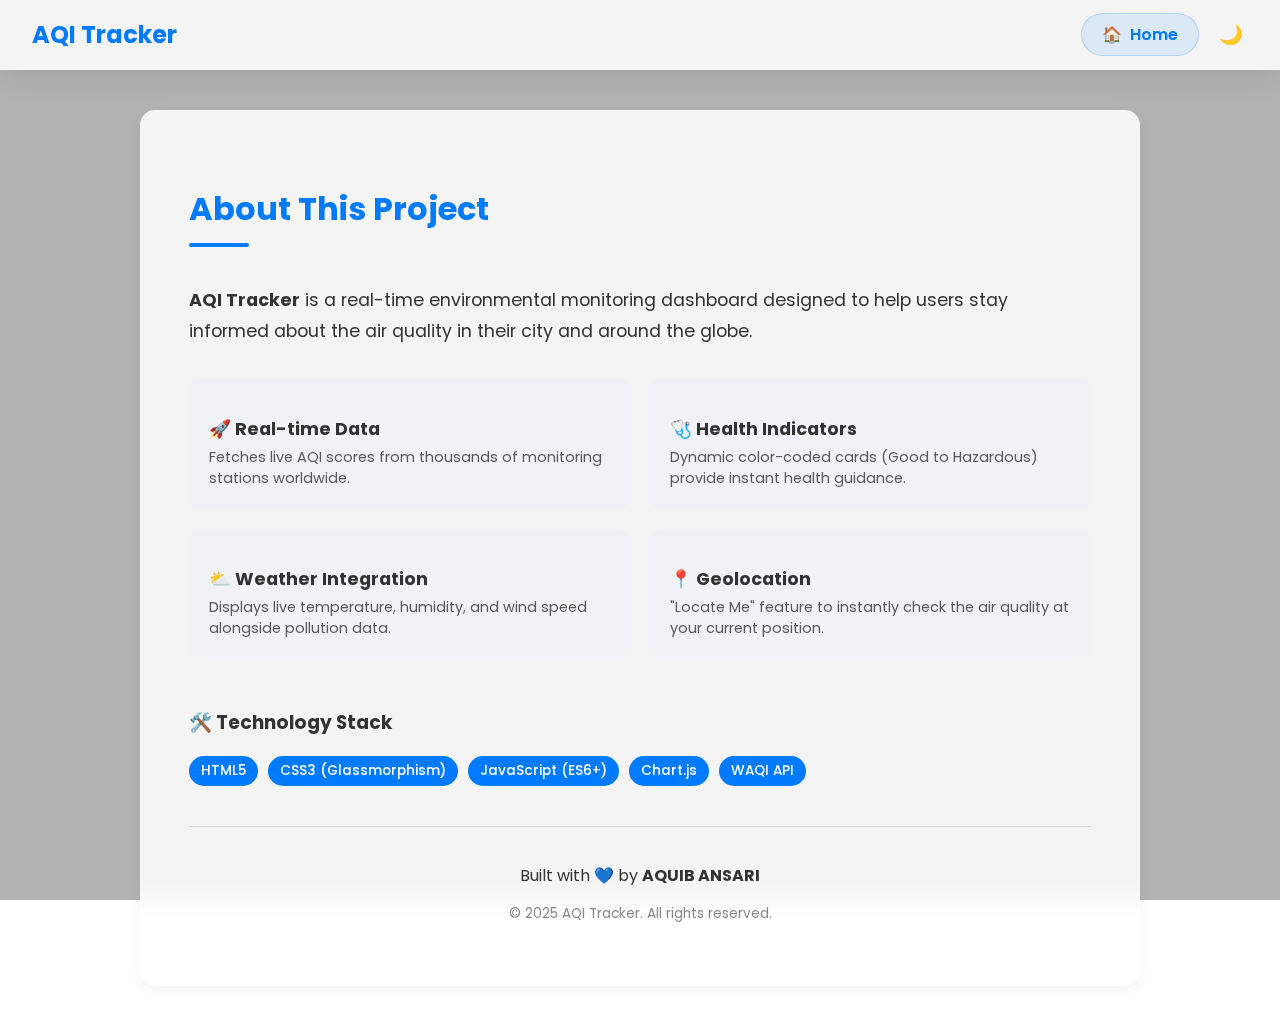
<file: about.html>
<!DOCTYPE html>
<html lang="en">
<head>
    <meta charset="UTF-8">
    <meta name="viewport" content="width=device-width, initial-scale=1.0">
    <title>About - AQI Tracker</title>
    <link rel="stylesheet" href="style.css">
</head>
<body>

    <nav class="navbar">
        <div class="nav-left">
            <h1 class="logo">AQI Tracker</h1>
        </div>
        <div class="nav-right">
             <a href="index.html" class="home-btn">
                <span>🏠</span> Home
             </a>
             
             <button id="theme-toggle" class="theme-btn">🌙</button>
        </div>
    </nav>

    <div class="app-container" style="margin-top: 40px;">
        <div class="card about-card">
            
            <div class="about-header">
                <h2>About This Project</h2>
                <div class="header-line"></div>
            </div>
            
            <p class="intro-text">
                <strong>AQI Tracker</strong> is a real-time environmental monitoring dashboard designed to help users stay informed about the air quality in their city and around the globe.
            </p>
            
            <div class="features-grid">
                <div class="feature-item">
                    <h3>🚀 Real-time Data</h3>
                    <p>Fetches live AQI scores from thousands of monitoring stations worldwide.</p>
                </div>
                <div class="feature-item">
                    <h3>🩺 Health Indicators</h3>
                    <p>Dynamic color-coded cards (Good to Hazardous) provide instant health guidance.</p>
                </div>
                <div class="feature-item">
                    <h3>⛅ Weather Integration</h3>
                    <p>Displays live temperature, humidity, and wind speed alongside pollution data.</p>
                </div>
                <div class="feature-item">
                    <h3>📍 Geolocation</h3>
                    <p>"Locate Me" feature to instantly check the air quality at your current position.</p>
                </div>
            </div>

            <div class="tech-stack">
                <h3>🛠️ Technology Stack</h3>
                <div class="tech-badges">
                    <span class="badge">HTML5</span>
                    <span class="badge">CSS3 (Glassmorphism)</span>
                    <span class="badge">JavaScript (ES6+)</span>
                    <span class="badge">Chart.js</span>
                    <span class="badge">WAQI API</span>
                </div>
            </div>

            <div class="about-footer">
                <p>Built with 💙 by <strong>AQUIB ANSARI</strong></p>
                <p class="copyright">&copy; 2025 AQI Tracker. All rights reserved.</p>
            </div>
        </div>
    </div>

    <script>
        const themeToggle = document.getElementById("theme-toggle");
        themeToggle.addEventListener("click", () => {
            const isDark = document.documentElement.getAttribute("data-theme") === "dark";
            if (isDark) {
                document.documentElement.setAttribute("data-theme", "light");
                themeToggle.innerText = "🌙";
            } else {
                document.documentElement.setAttribute("data-theme", "dark");
                themeToggle.innerText = "☀️";
            }
        });
    </script>
</body>
</html>
</file>
<file: style.css>
/* IMPORTS & VARIABLES */
@import url('https://fonts.googleapis.com/css2?family=Poppins:wght@300;400;500;600;700&display=swap');

:root {
    --bg-color: #f4f7f6;
    --nav-bg: #ffffff;
    --text-color: #333;
    --card-bg: #ffffff;
    --shadow: 0 4px 12px rgba(0,0,0,0.05);
    --input-bg: #f0f2f5;
}

[data-theme="dark"] {
    --bg-color: #121212;
    --nav-bg: #1e1e1e;
    --text-color: #e0e0e0;
    --card-bg: #2d2d2d;
    --shadow: 0 4px 12px rgba(0,0,0,0.3);
    --input-bg: #333;
}

/* GLOBAL LAYOUT & BODY */
body {
    font-family: 'Poppins', sans-serif;
    background: linear-gradient(rgba(0, 0, 0, 0.3), rgba(0, 0, 0, 0.3)), url('https://images.pexels.com/photos/221012/pexels-photo-221012.jpeg');
    background-size: cover;
    background-position: center;
    background-attachment: fixed;
    color: var(--text-color);
    margin: 0;
    transition: color 0.3s;
    min-height: 100vh;
    display: flex;
    flex-direction: column;
    justify-content: space-between;
}

.app-container {
    max-width: 1000px;
    margin: 40px auto;
    padding: 0 20px;
    width: 100%;
}

/* NAVBAR & SEARCH */
.navbar {
    background-color: rgba(255, 255, 255, 0.85);
    backdrop-filter: blur(10px);
    -webkit-backdrop-filter: blur(10px);
    padding: 0.8rem 2rem;
    display: flex;
    justify-content: space-between;
    align-items: center;
    box-shadow: 0 4px 30px rgba(0, 0, 0, 0.1);
    position: sticky;
    top: 0;
    z-index: 100;
    border-bottom: 1px solid rgba(255, 255, 255, 0.3);
}

[data-theme="dark"] .navbar {
    background-color: rgba(30, 30, 30, 0.85);
    border-bottom: 1px solid rgba(255, 255, 255, 0.05);
}

.logo {
    font-weight: 700;
    font-size: 1.5rem;
    color: #007bff;
    margin: 0;
}

.nav-search {
    display: flex;
    align-items: center;
    flex: 1;
    max-width: 500px;
    margin: 0 20px;
    background: var(--input-bg);
    border-radius: 50px;
    padding: 5px 15px;
    border: 1px solid transparent;
    transition: all 0.3s ease;
}

.nav-search:focus-within {
    border-color: #007bff;
    box-shadow: 0 0 10px rgba(0, 123, 255, 0.2);
}

.nav-search input {
    border: none;
    background: transparent;
    padding: 10px;
    flex: 1;
    color: var(--text-color);
    outline: none;
    font-size: 1rem;
}

.clear-btn {
    cursor: pointer;
    color: #999;
    font-size: 1.1rem;
    padding: 0 10px;
    display: flex;
    align-items: center;
    transition: color 0.2s;
}

.clear-btn:hover { color: #ff4d4d; }

.nav-search button {
    background: #007bff;
    color: white;
    border: none;
    border-radius: 50%;
    width: 35px;
    height: 35px;
    display: flex;
    justify-content: center;
    align-items: center;
    cursor: pointer;
    margin-left: 5px;
    transition: transform 0.2s;
}

.nav-search button:hover {
    transform: scale(1.1);
    background: #0056b3;
}

.nav-right {
    display: flex;
    align-items: center;
    gap: 15px;
}

.nav-link, .lang-select, .theme-btn {
    background: transparent;
    border: none;
    color: var(--text-color);
    cursor: pointer;
    font-family: inherit;
    font-size: 0.95rem;
}

.theme-btn {
    font-size: 1.2rem;
    padding: 5px;
    border-radius: 50%;
}

.theme-btn:hover { background: rgba(0,0,0,0.1); }

/* Dropdown Menu */
.dropdown { position: relative; display: inline-block; }
.dropdown-content {
    display: none;
    position: absolute;
    right: 0;
    background-color: var(--card-bg);
    min-width: 160px;
    box-shadow: var(--shadow);
    z-index: 1;
    border-radius: 8px;
    padding: 10px;
}
.dropdown:hover .dropdown-content { display: block; }
.dropdown-content p { margin: 5px 0; padding: 5px; cursor: pointer; }
.dropdown-content p:hover { background: var(--input-bg); }

/* DASHBOARD GRID & CARD LAYOUT */
.result-container {
    background: var(--card-bg);
    padding: 2rem;
    border-radius: 15px;
    box-shadow: var(--shadow);
}

.dashboard-grid {
    display: grid;
    grid-template-columns: 1fr 1fr;
    gap: 20px;
    margin-bottom: 20px;
    align-items: stretch; 
}

/* Base Card Style */
.card {
    background: white;
    padding: 20px;
    border-radius: 15px;
    box-shadow: 0 4px 15px rgba(0,0,0,0.05);
    display: flex;
    flex-direction: column;
    height: 100%;
}

[data-theme="dark"] .card { background: var(--card-bg); color: white; }

/* AQI CARD  */
.aqi-card {
    background: linear-gradient(135deg, #f5f7fa 0%, #c3cfe2 100%);
    color: white;
    text-align: center;
    border: none;
    justify-content: center;
    transition: background 0.5s ease;
}

.aqi-card h3 {
    color: rgba(255, 255, 255, 0.9);
    margin-bottom: 10px;
    font-size: 1.1rem;
    text-transform: uppercase;
    letter-spacing: 1px;
}

/* Inner container for AQI content */
.aqi-content, .aqi-box { 
    flex: 1;
    display: flex;
    flex-direction: column;
    justify-content: center;
    gap: 15px;
    margin: 0;
    background: transparent;
    padding: 0;
}

.aqi-value-large {
    font-size: 4rem;
    font-weight: 700;
    line-height: 1;
    display: block;
    text-shadow: 0 4px 10px rgba(0,0,0,0.2);
}

.aqi-status-text {
    font-size: 1.5rem;
    font-weight: 600;
    text-transform: uppercase;
    margin: 5px 0 0 0;
    text-shadow: 0 2px 5px rgba(0,0,0,0.2);
}

/* Dynamic Backgrounds for AQI Card */
.aqi-card.good { background: linear-gradient(135deg, #43cea2 0%, #185a9d 100%); }
.aqi-card.moderate { background: linear-gradient(135deg, #f2994a 0%, #f2c94c 100%); }
.aqi-card.sensitive { background: linear-gradient(135deg, #ff9966 0%, #ff5e62 100%); }
.aqi-card.unhealthy { background: linear-gradient(135deg, #cb2d3e 0%, #ef473a 100%); }
.aqi-card.very-unhealthy { background: linear-gradient(135deg, #8e44ad 0%, #3498db 100%); }
.aqi-card.hazardous { background: linear-gradient(135deg, #403B4A 0%, #E7195A 100%); }

/* WEATHER CARD STYLES */
.weather-card {
    background: linear-gradient(135deg, #89f7fe 0%, #66a6ff 100%);
    color: white;
    text-align: center;
    border: none;
    position: relative;
    overflow: hidden;
    justify-content: center;
}

[data-theme="dark"] .weather-card {
    background: linear-gradient(135deg, #1e3c72 0%, #2a5298 100%);
}

.weather-card h3 {
    color: rgba(255, 255, 255, 0.9);
    margin-bottom: 15px;
    font-size: 1.1rem;
    text-transform: uppercase;
    letter-spacing: 1px;
}

.weather-content {
    flex: 1; /* Stretches to fill height */
    display: flex;
    flex-direction: column;
    gap: 15px;
    justify-content: space-around;
}

.weather-main {
    display: flex;
    align-items: center;
    justify-content: center;
    gap: 15px;
}

.weather-icon-large {
    font-size: 3rem;
    filter: drop-shadow(0 2px 5px rgba(0,0,0,0.2));
}

.temp-large {
    font-size: 2.8rem;
    font-weight: 700;
    line-height: 1;
    display: block;
    text-shadow: 0 2px 10px rgba(0,0,0,0.2);
}

.weather-label { font-size: 0.9rem; opacity: 0.9; margin: 0; }

.weather-divider {
    height: 1px;
    background: rgba(255, 255, 255, 0.3);
    margin: 5px 10px;
}

.weather-details-row {
    display: flex;
    justify-content: center;
    align-items: center;
    gap: 10px;
    flex-wrap: wrap;
}

.weather-detail-item {
    display: flex;
    align-items: center;
    justify-content: center;
    gap: 8px;
    background: rgba(255, 255, 255, 0.2);
    padding: 8px 12px;
    border-radius: 12px;
    flex: 1;
    min-width: 90px;
}

.w-icon { font-size: 1.2rem; }

.detail-text { text-align: left; }
.detail-text p { font-size: 0.7rem; margin: 0; opacity: 0.9; text-transform: uppercase; }
.detail-text strong {
    font-size: 0.95rem;
    white-space: nowrap; 
    overflow: hidden;    
    text-overflow: ellipsis; 
    display: block;      
    max-width: 80px;    
}

/* GAUGES & COMPONENTS */
.aqi-gauge {
    background: rgba(255, 255, 255, 0.2);
    height: 12px;
    border-radius: 10px;
    margin-top: 20px;
    position: relative;
    width: 100%;
    box-shadow: inset 0 1px 3px rgba(0,0,0,0.2);
    background: linear-gradient(to right, 
        #28a745 0%, #28a745 10%, #ffc107 10%, #ffc107 20%, 
        #fd7e14 20%, #fd7e14 40%, #dc3545 40%, #dc3545 60%, 
        #6f42c1 60%, #6f42c1 80%, #721c24 80%, #721c24 100%
    ); 
}

.aqi-marker {
    position: absolute;
    top: 50%;
    transform: translate(-50%, -50%);
    left: 0%;  
    width: 18px;
    height: 18px;
    background-color: white;
    border: 3px solid #333;
    border-radius: 50%;
    box-shadow: 0 2px 5px rgba(0,0,0,0.3);
    transition: left 1s ease-out;
}

.gauge-labels {
    display: flex;
    justify-content: space-between;
    font-size: 0.75rem;
    color: rgba(255, 255, 255, 0.9); 
    margin-top: 8px;
    font-weight: 600;
    text-align: center;
    width: 100%;
}

@media (max-width: 500px) {
    .gauge-labels { font-size: 0.6rem; }
    .gauge-labels span { flex: 1; }
}

/* CHARTS & POLLUTANTS */
.chart-card {
    margin-top: 20px;
    margin-bottom: 20px;
}
.chart-container {
    position: relative;
    height: 300px;
    width: 100%;
}

.pollutants ul {
    display: grid;
    grid-template-columns: repeat(auto-fit, minmax(100px, 1fr));
    gap: 15px;
    padding: 0;
    list-style: none;
}
.pollutants li {
    background: var(--input-bg);
    padding: 15px;
    border-radius: 10px;
    text-align: center;
}
.pollutants li strong { display: block; color: #888; font-size: 0.8rem; }
.pollutants li span { font-size: 1.1rem; font-weight: 600; }

/* FOOTER, WELCOME & LOADER */
.footer {
    margin-top: 50px;
    padding: 20px 0;
    text-align: center;
    background: rgba(255, 255, 255, 0.85);
    backdrop-filter: blur(10px);
    border-top: 1px solid rgba(255, 255, 255, 0.3);
    width: 100%;
    position: relative;
    bottom: 0;
}
.footer-content { max-width: 800px; margin: auto; color: #666; font-size: 0.9rem; }
.footer-content strong { color: #007bff; }
.footer-links { margin-top: 10px; display: flex; justify-content: center; gap: 20px; }
.footer-links a { text-decoration: none; color: #555; font-weight: 500; transition: color 0.2s; }
.footer-links a:hover { color: #007bff; }
[data-theme="dark"] .footer { background: rgba(30, 30, 30, 0.85); border-top: 1px solid rgba(255, 255, 255, 0.05); }
[data-theme="dark"] .footer-content { color: #aaa; }
[data-theme="dark"] .footer-links a { color: #ccc; }

.welcome-box {
    text-align: center;
    margin-top: 100px;
    padding: 20px;
    animation: fadeIn 1s ease-in;
    color: white; 
    text-shadow: 0 4px 15px rgba(0,0,0,0.6);
}
.welcome-box h2 { font-size: 2.5rem; font-weight: 700; margin-bottom: 15px; }
.welcome-box p { font-size: 1.2rem; opacity: 0.9; font-weight: 300; }

@keyframes fadeIn {
    from { opacity: 0; transform: translateY(10px); }
    to { opacity: 1; transform: translateY(0); }
}

/* Locate Me Button */
.locate-btn {
    background: linear-gradient(135deg, #007bff, #0056b3);
    color: white;
    border: none;
    padding: 12px 25px;
    font-size: 1rem;
    font-weight: 600;
    border-radius: 50px;
    cursor: pointer;
    margin: 20px 0;
    box-shadow: 0 4px 15px rgba(0, 123, 255, 0.3);
    transition: transform 0.2s, box-shadow 0.2s;
    display: inline-flex;
    align-items: center;
    gap: 8px;
}

.locate-btn:hover {
    transform: translateY(-2px);
    box-shadow: 0 6px 20px rgba(0, 123, 255, 0.4);
}

/* Popular Cities Section */
.popular-cities {
    margin-top: 30px;
}

.popular-title {
    font-size: 0.9rem;
    color: rgba(255, 255, 255, 0.8);
    margin-bottom: 15px;
    text-transform: uppercase;
    letter-spacing: 1px;
}

.cities-grid {
    display: grid;
    grid-template-columns: repeat(auto-fit, minmax(100px, 1fr));
    gap: 15px;
    max-width: 600px;
    margin: 0 auto;
}

/* City Cards */
.city-card {
    background: rgba(255, 255, 255, 0.2);
    backdrop-filter: blur(5px);
    padding: 15px;
    border-radius: 15px;
    cursor: pointer;
    transition: all 0.3s ease;
    border: 1px solid rgba(255, 255, 255, 0.2);
    display: flex;
    flex-direction: column;
    align-items: center;
    gap: 5px;
}

.city-card:hover {
    background: rgba(255, 255, 255, 0.35);
    transform: translateY(-5px);
    border-color: rgba(255, 255, 255, 0.5);
}

.city-flag {
    font-size: 1.5rem;
}

.city-card span {
    font-weight: 500;
    font-size: 0.9rem;
}

.loader { border: 4px solid #f3f3f3; border-top: 4px solid #007bff; border-radius: 50%; width: 40px; height: 40px; animation: spin 1s linear infinite; margin: 20px auto; }
@keyframes spin { 0% { transform: rotate(0deg); } 100% { transform: rotate(360deg); } }

@media (max-width: 768px) {
    .dashboard-grid { grid-template-columns: 1fr; }
}

/* ABOUT PAGE STYLES */
.home-btn {
    text-decoration: none;
    background: rgba(0, 123, 255, 0.1); 
    color: #007bff;
    padding: 8px 20px;
    border-radius: 30px;
    font-weight: 600;
    display: flex;
    align-items: center;
    gap: 8px;
    transition: all 0.3s ease;
    border: 1px solid rgba(0, 123, 255, 0.2);
}

.home-btn:hover {
    background: #007bff;
    color: white;
    transform: translateY(-2px);
    box-shadow: 0 4px 10px rgba(0, 123, 255, 0.3);
}

[data-theme="dark"] .home-btn {
    background: rgba(255, 255, 255, 0.1);
    color: white;
    border-color: rgba(255, 255, 255, 0.2);
}
[data-theme="dark"] .home-btn:hover {
    background: white;
    color: #333;
}

.about-card {
    background: rgba(255, 255, 255, 0.85); 
    backdrop-filter: blur(15px);
    -webkit-backdrop-filter: blur(15px);
    padding: 3rem;
    text-align: left;
    border: 1px solid rgba(255, 255, 255, 0.4);
}

[data-theme="dark"] .about-card {
    background: rgba(30, 30, 30, 0.85);
    border: 1px solid rgba(255, 255, 255, 0.1);
}

.about-header h2 {
    color: #007bff;
    font-size: 2rem;
    margin-bottom: 10px;
}

.header-line {
    width: 60px;
    height: 4px;
    background: #007bff;
    border-radius: 2px;
    margin-bottom: 20px;
}

.intro-text {
    font-size: 1.1rem;
    line-height: 1.8;
    color: var(--text-color);
    margin-bottom: 30px;
}

.features-grid {
    display: grid;
    grid-template-columns: 1fr 1fr;
    gap: 20px;
    margin-bottom: 30px;
}

.feature-item {
    background: var(--input-bg);
    padding: 20px;
    border-radius: 12px;
}

.feature-item h3 {
    font-size: 1.1rem;
    margin-bottom: 5px;
    color: var(--text-color);
}

.feature-item p {
    font-size: 0.9rem;
    margin: 0;
    opacity: 0.8;
}

.tech-badges {
    display: flex;
    gap: 10px;
    flex-wrap: wrap;
    margin-top: 10px;
}

.badge {
    background: #007bff;
    color: white;
    padding: 5px 12px;
    border-radius: 20px;
    font-size: 0.85rem;
    font-weight: 500;
}

.about-footer {
    margin-top: 40px;
    padding-top: 20px;
    border-top: 1px solid rgba(0,0,0,0.1);
    text-align: center;
}

.copyright {
    font-size: 0.85rem;
    color: #888;
    margin-top: 5px;
}

@media (max-width: 768px) {
    .features-grid {
        grid-template-columns: 1fr;
    }
    .about-card {
        padding: 1.5rem;
    }
}
</file>
